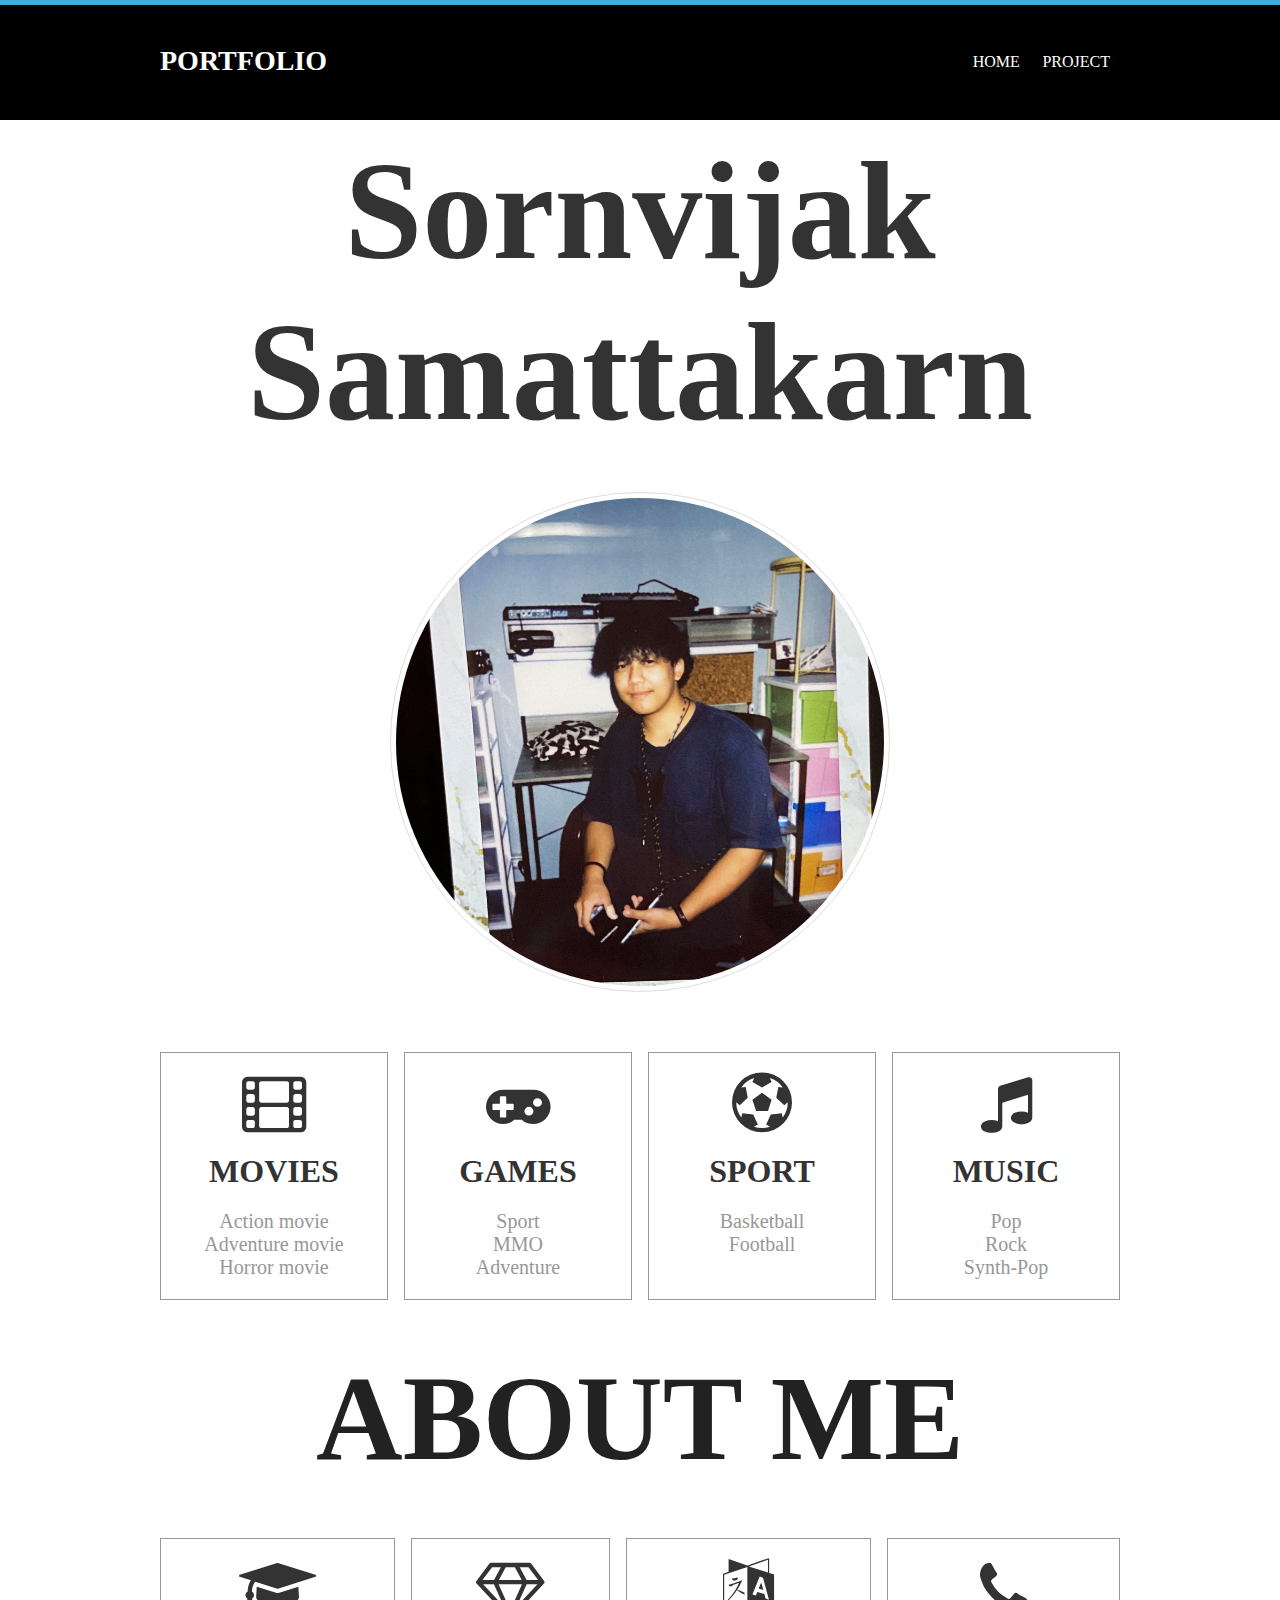
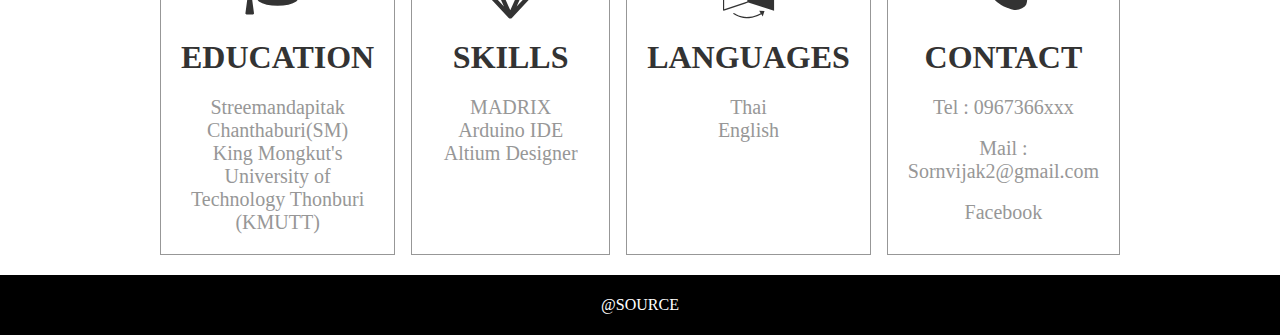
<file: index.html>
<!DOCTYPE html>
<html>
<head>
	<meta charset='utf-8'>
	<meta http-equiv='X-UA-Compatible' content='IE=edge'>
	<title>portfolio</title>
	<meta name='viewport' content='width=device-width, initial-scale=1'>
    <link rel='stylesheet' type='text/css' media='screen' href='main.css'>
    <link rel="stylesheet" href="http://stackpath.bootstrapcdn.com/font-awesome/4.7.0/css/font-awesome.min.css">
	
</head>
<body>

	<header>
        <nav>
                <div class="container">
                    <div class="nav-grid">
                        <div class="logo">
                            <h1>PORTFOLIO</h1>
                        </div>
                        <ul class="menu">
                            <li><a href="index.html">HOME</a></li>
                            <li><a href="project.html">PROJECT</a></li>
                        </ul>
                        
                    </div>
                </div>
            </nav>

    </header>

    <section class="content">
        <div class="container">
            <div class="name">
                <h1>Sornvijak
                Samattakarn
                </h1>
            </div>

            <div class="pic">
                <img src="pic/Profile.jpg" alt="profile">
            </div>
        

        <div class="hobbies">
            <div class="hobbies-grid">

                <div class="hobbies-item">
                    <i class="fa fa-film"></i>
                    <h2>Movies</h2>
                    <p>Action movie <br> Adventure  movie  <br> Horror movie</p>                   
                </div>

                <div class="hobbies-item">
                    <i class="fa fa-gamepad"></i>
                    <h2>GAMEs</h2>
                    <p>Sport <br> MMO <br> Adventure</p>  
                </div>

                <div class="hobbies-item">
                    <i class="fa fa-futbol-o"></i>
                    <h2>SPORT</h2>
                    <p>Basketball<br>Football</p>  
                </div>

                <div class="hobbies-item">
                    <i class="fa fa-music"></i>
                    <h2>Music</h2>
                    <p>Pop<br>Rock<br>Synth-Pop</p>
                </div>
            </div>
        </div>

        <div class="about_me">
            <h1>ABOUT ME</h1>
        </div>

        <div class="about_me1">
            <div class="about_me1_grid">       
                <div class="about_me1_item">
                    <i class="fa fa-graduation-cap"></i>
                    <h2>EDUCATION</h2>  
                    <p>Streemandapitak Chanthaburi(SM)
                        <br>
                        King Mongkut's University of Technology Thonburi (KMUTT)</p>
                </div>
        
                <div class="about_me1_item">
                    <i class="fa fa-diamond"></i>
                    <h2>SKILLS</h2>
                    <p>MADRIX
                        <br>
                        Arduino IDE
                        <br>
                        Altium Designer</p>
                </div>
        
                <div class="about_me1_item">
                    <i class="fa fa-language"></i>
                    <h2>Languages</h2>
                    <p>Thai <br> English</p>
                </div>
        
                <div class="about_me1_item">
                    <i class="fa fa-phone"></i>
                    <h2>Contact</h2> 
                    <p>Tel : 0967366xxx</p>
                    <br> 
                    <p>Mail : Sornvijak2@gmail.com</p>
                    <br>
                    <a href="https://www.facebook.com/profile.php?id=100003765751658">Facebook</a>
                </div>
        
            </div>
        </div>


    </div>
    </section>

    
        <div class="source">
            <div class="container">
                <div class="source-grid">
                    <div class="source-text">
                        <a href="https://www.os-templates.com/free-psd-templates/astounding">@source</a>
                    </div>
            </div>
        </div>
    </div>
            

</body>
</html>
</file>
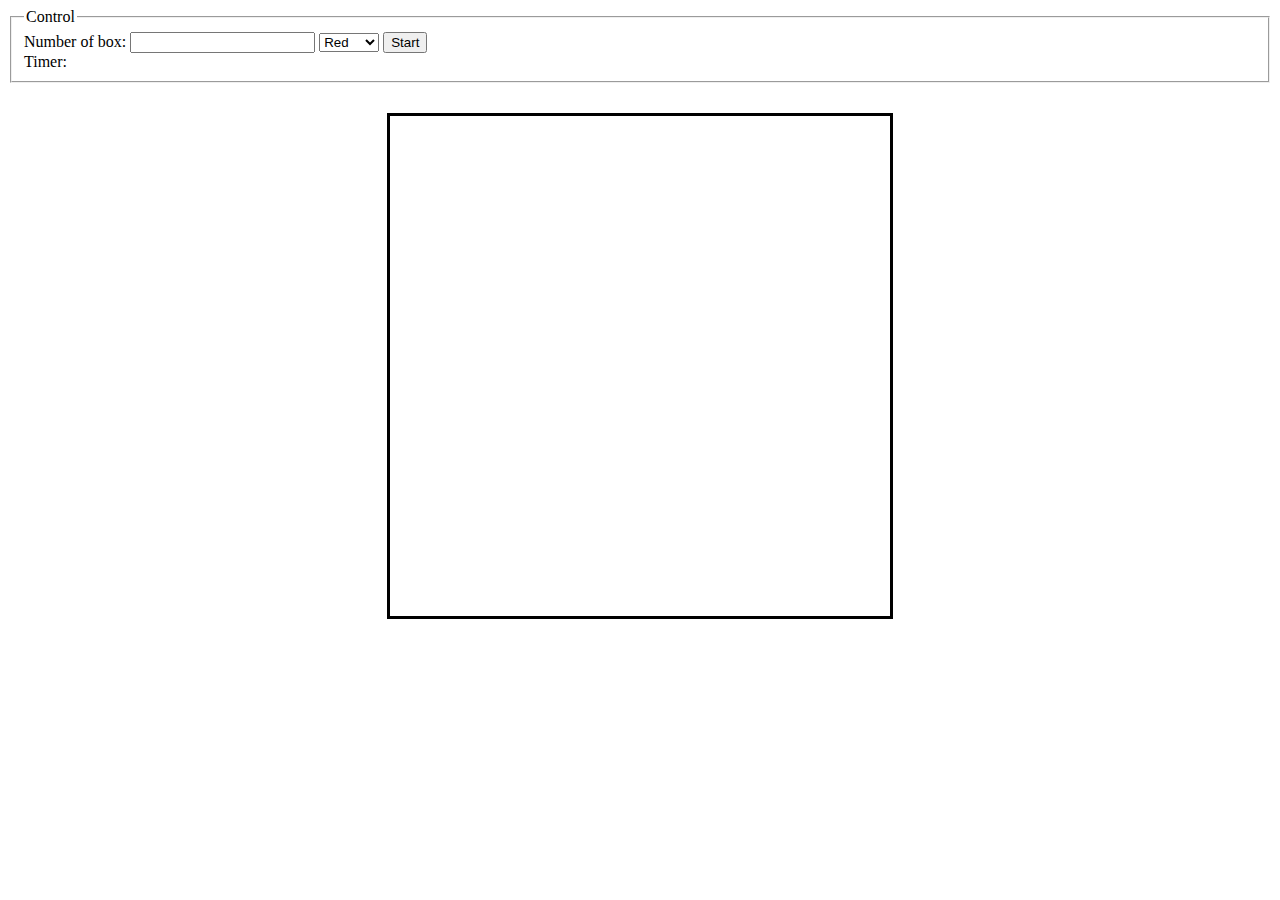
<file: Assignment/Assignment7/index.html>
<!DOCTYPE html>
<html>
	<head>
		<meta charset="UTF-8">
		<title>Square game</title>
		<script type="text/javascript" src="game.js"></script>
		<link rel="stylesheet" type="text/css" href="game.css">
	</head>
	<body>
		<!-- these codes were adapted from https://courses.cs.washington.edu/courses/cse154/17sp/lecture/more-dom/code/squares.html  -->

		<fieldset>
			<legend>Control</legend>
			Number of box: 
			<input type="text" name="numbox" id="numbox">
			<select name="color" id = "color">
  				<option value="red">Red</option>
  				<option value="blue">Blue</option>
  				<option value="green">Green</option>
			</select>
			<button id="start">Start</button>
			<div id="timerClock"> Timer:
				<div id="clock"></div>
			</div>
		</fieldset>

		
		

		<div id="game-container">
			<div id="game-layer"></div>
		</div>
	
	</body>
</html>
</file>
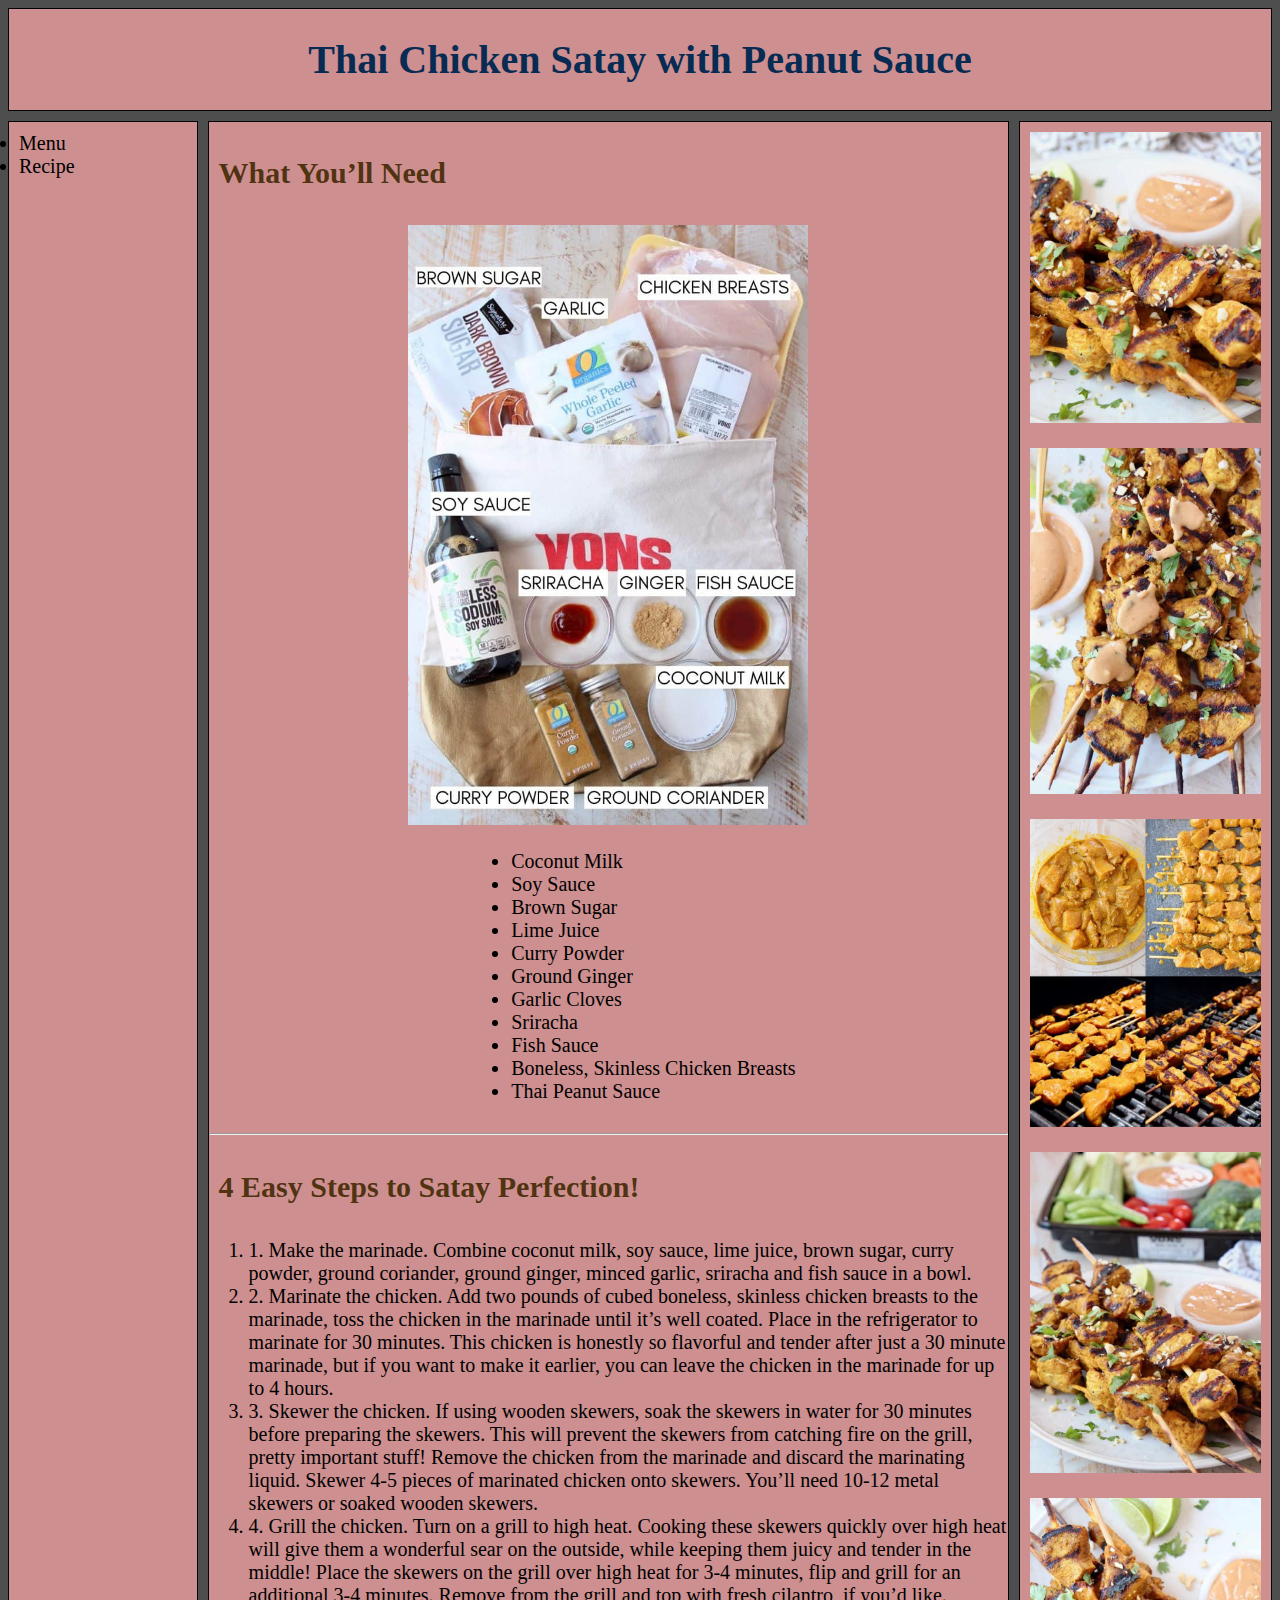
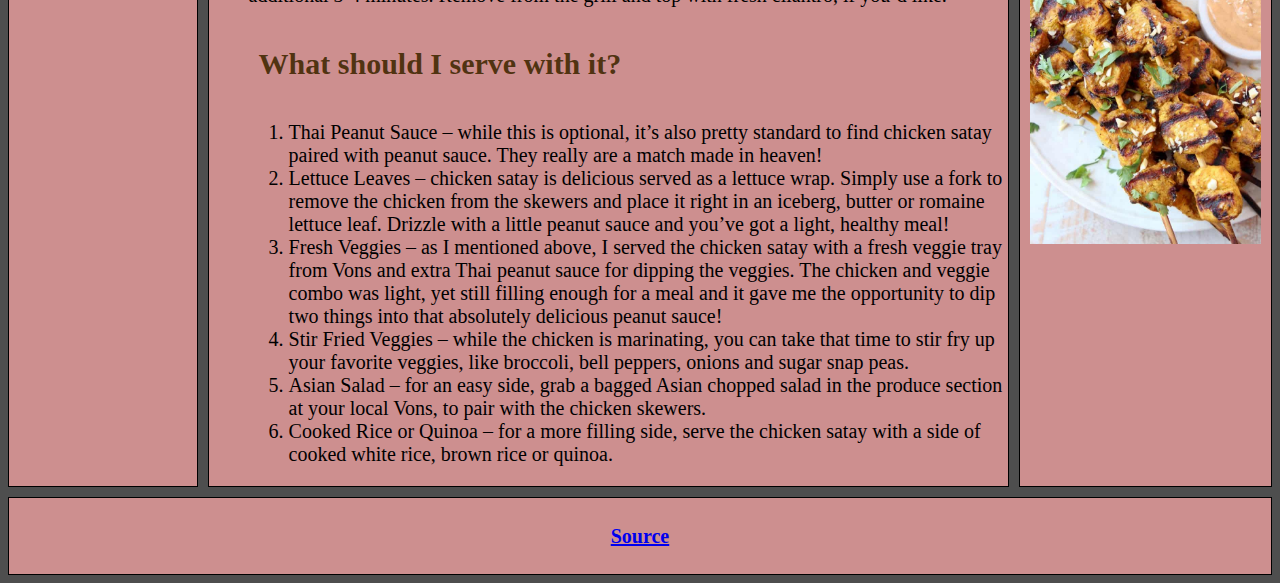
<file: Assignment/Assignment4/recipe.html>
<!DOCTYPE html>
<html>
<head>
	<meta charset='utf-8'>
	<meta http-equiv='X-UA-Compatible' content='IE=edge'>
	<title>Gluten Free General Tso’s Chicken</title>
	<meta name='viewport' content='width=device-width, initial-scale=1'>
	<link rel='stylesheet' type='text/css' media='screen' href='main.css'>
</head>
<body>
	<div class="grid-container">
        <div id="header">
		    <h1>Thai Chicken Satay with Peanut Sauce</h1>
		</div>

        <div id="main1">
        	<li>Menu</li>
			<li>Recipe</li>
		</div>

        <div id="main2">
			<h2>What You’ll Need</h2>
	        <div class="flex_container"> 
		        <div> <img src="pic/chicken-satay-ingredients.jpg" alt="chicken-1"> </div>
		</div>

        <div class = "ul1" >
            <ul>
                <div>
                    <li>Coconut Milk</li>
                    <li>Soy Sauce </li>
                    <li>Brown Sugar</li>
                    <li>Lime Juice</li>
                    <li>Curry Powder</li>
                    <li>Ground Ginger</li>
                    <li>Garlic Cloves</li>
                    <li>Sriracha</li>
                    <li>Fish Sauce</li>
                    <li>Boneless, Skinless Chicken Breasts</li>
                    <li>Thai Peanut Sauce</li> 
                </div>
            </ul>
        </div>

        <hr>   
            <h2>4 Easy Steps to Satay Perfection!</h2>
            <ol>
                <li>1. Make the marinade. Combine coconut milk, soy sauce, lime juice, brown sugar, curry powder, ground coriander, ground ginger, minced garlic, sriracha and fish sauce in a bowl.</li>
                <li>2. Marinate the chicken. Add two pounds of cubed boneless, skinless chicken breasts to the marinade, toss the chicken in the marinade until it’s well coated. Place in the refrigerator to marinate for 30 minutes. This chicken is honestly so flavorful and tender after just a 30 minute marinade, but if you want to make it earlier, you can leave the chicken in the marinade for up to 4 hours.</li>
                <li>3. Skewer the chicken. If using wooden skewers, soak the skewers in water for 30 minutes before preparing the skewers. This will prevent the skewers from catching fire on the grill, pretty important stuff! Remove the chicken from the marinade and discard the marinating liquid. Skewer 4-5 pieces of marinated chicken onto skewers. You’ll need 10-12 metal skewers or soaked wooden skewers.</li>
                <li>4. Grill the chicken. Turn on a grill to high heat. Cooking these skewers quickly over high heat will give them a wonderful sear on the outside, while keeping them juicy and tender in the middle! Place the skewers on the grill over high heat for 3-4 minutes, flip and grill for an additional 3-4 minutes. Remove from the grill and top with fresh cilantro, if you’d like.</li>
            <h3>What should I serve with it?</h3>
            <ol>
                <li>Thai Peanut Sauce – while this is optional, it’s also pretty standard to find chicken satay paired with peanut sauce. They really are a match made in heaven!</li>    
                <li>Lettuce Leaves – chicken satay is delicious served as a lettuce wrap. Simply use a fork to remove the chicken from the skewers and place it right in an iceberg, butter or romaine lettuce leaf. Drizzle with a little peanut sauce and you’ve got a light, healthy meal!</li>
                <li>Fresh Veggies – as I mentioned above, I served the chicken satay with a fresh veggie tray from Vons and extra Thai peanut sauce for dipping the veggies. The chicken and veggie combo was light, yet still filling enough for a meal and it gave me the opportunity to dip two things into that absolutely delicious peanut sauce!</li>
                <li>Stir Fried Veggies – while the chicken is marinating, you can take that time to stir fry up your favorite veggies, like broccoli, bell peppers, onions and sugar snap peas.</li>
                <li>Asian Salad – for an easy side, grab a bagged Asian chopped salad in the produce section at your local Vons, to pair with the chicken skewers.</li>
                <li>Cooked Rice or Quinoa – for a more filling side, serve the chicken satay with a side of cooked white rice, brown rice or quinoa.</li>
            </ul>
        </div>

        <div id="right">
			<div class="right_container"> 
				<div> <img src="pic/chicken-satay-1.jpg" alt="chicken-1"> </div>
		        <div> <img src="pic/chicken-satay-2.jpg" alt="chicken-2"> </div>
			    <div> <img src="pic/chicken-satay-3.jpg" alt="chicken-3"> </div>
			    <div> <img src="pic/chicken-satay-4.jpg" alt="chicken-4"> </div>
				<div> <img src="pic/chicken-satay-5.jpg" alt="chicken-5"> </div>
			</div>
		</div>
		
        <div id="footer">
			<div> 
				<h4>
					<a href="https://whitneybond.com/chicken-satay/">
						Source
					</a>
			</div>
		</div>
	</div>
</body>
</html>
</file>
<file: main.css>
* {
    margin : 0;
    padding : 0;
    box-sizing: border-box;
}
.container {
    max-width: 960px;
    width: 100%;
    margin: 0 auto;
}
header{
    width: 100%;
    height: 120px;
    background: #000000;
    border-top: 5px solid #40aed7;
}
.nav-grid{
    display: grid;
    grid-template-columns: 800px 1fr;
}
.logo{
    margin-top: 40px;
    color: white;

}
.logo h1{
    font-size: 28px;
    text-transform: uppercase;
}
ul.menu{
    display: grid;
    grid-template-columns: 1fr 1fr;
    justify-items: center;
    margin-top: 30%;
}
ul.menu li{
     list-style: none;
}
ul.menu li a{
     text-decoration: none;
     color: white;
     text-transform: uppercase;
     transition: .3s ease-in-out;
     padding: 5px 10px;
}
ul.menu li a:hover{
    background: #40aed7;
    padding: 5px 10px;
    border-radius: 5px;
}
.content{
    width: 100%;
    height: 100%;
    background: white;
}
.name{
    text-align: center;
    margin-top: 10px;
    font-size: 70px;
    color: #333333;
}
.pic{
    display: grid;
    justify-content: center;
    margin-top: 20px;
}
.pic img{
    margin-top: 20px;
    border: 1px solid #ddd;
    border-radius: 50%;
    padding: 5px;
    width: 500px;
    
}
.hobbies{
    margin-top: 60px;
    margin-bottom: 50px;
    width: 100%;
    height: auto;
}
.hobbies-grid{
    display: grid;
    grid-template-columns: repeat(4 , 1fr);
    text-align: center;
    grid-gap: 1rem;
}
.hobbies-item{
    border: 1px solid #979797;
    padding: 20px;
    translate: .3s ease-in-out;
}
.hobbies-item .fa{
    font-size: 60px;
    color: #333333;
}
.hobbies-item h2{
    font-size: 32px;
    text-transform: uppercase;
    color: #333333;
    margin: 20px 0px;
}
.hobbies-item p{
    font-size: 20px;
    color: #979797;
}
.hobbies-item:hover{
    border: 1px solid #40aed7;
    padding: 20px;
    background: #40aed7;
}
.hobbies-item:hover .fa{
    font-size: 60px;
    color: #ffffff;
}
.hobbies-item:hover h2{
    font-size: 32px;
    text-transform: uppercase;
    color: #ffffff;
    margin: 20px 0px;
}
.hobbies-item:hover p{
    font-size: 20px;
    color: #ffffff;
}
.about_me{
    text-align: center;
    margin-bottom: 50px;
    font-size: 60px;
    color: #222222;
}
.about_me1{
    width: 100%;
    height: auto;
}
.about_me1_grid{
    margin-bottom: 20px;
    display: grid;
    grid-template-columns: repeat(4 , 1fr);
    text-align: center;
    grid-gap: 1rem;
}
.about_me1_item{
    border: 1px solid #979797;
    padding: 20px;
    translate: .3s ease-in-out;
}
.about_me1_item .fa{
    font-size: 60px;
    color: #333333;
}
.about_me1_item h2{
    font-size: 32px;
    text-transform: uppercase;
    color: #333333;
    margin: 20px 0px;
}
.about_me1_item p{
    font-size: 20px;
    color: #979797;
}
.about_me1_item a{
    text-decoration: none;
    font-size: 20px;
    color: #979797;
}
.about_me1_item:hover{
    border: 1px solid #40aed7;
    padding: 20px;
    background: #40aed7;
}
.about_me1_item:hover .fa{
    font-size: 60px;
    color: #ffffff;
}
.about_me1_item:hover h2{
    font-size: 32px;
    text-transform: uppercase;
    color: #ffffff;
    margin: 20px 0px;
}
.about_me1_item:hover p{
    font-size: 20px;
    color: #ffffff;
}
.about_me1_item:hover a{
    font-size: 20px;
    color: #ffffff;
}
.source{
    width: 100%;
    height: 60px;
    background: #000000;
}
.source-grid{
    display: grid;
    height: 60px;
    color: #979797;
    align-content: center;
}
.source-text{
    justify-self: center;
}
.source-text a{
    text-decoration: none;
    color: white;
    text-transform: uppercase;
    transition: .3s ease-in-out;
    padding-top: 5px;
}
.source-text a:hover{
    background: #40aed7;
    padding: 5px 10px;
    border-radius: 5px;
}





/* project */

.project{
    width: 100%;
    height: auto;
}
.project-grid{
    margin-top: 20px;
    display: grid;
    grid-template-columns: repeat(3,2fr);
    
}
.project-item img{
    width: 100%;
    border: 1px solid #ddd;
    padding: 3px;
    width: 250px;
    transition: .3s ease-in-out;
}
.project-item img:hover{
    border: 1px solid #ddd;
    padding: 3px;
    width: 500px;
}
.project-name{
    text-align: center;
    margin-top: 20px;
    margin-bottom: 20px;
    border-bottom: 1px solid #979797;
}
.project-name h1{
    font-size : 24px;
}
.project-name p{
    margin-top: 10px;
    font-size : 18px;
    margin-bottom: 10px;
}
.assignment{
    text-align: center;
    margin-bottom: 30px;
    font-size: 50px;
    color: #222222;
    text-transform: uppercase;
}
.work_grid{
    margin-top: 20px;
    display: grid;
    grid-template-columns: repeat(4,1fr);
    margin-bottom: 20px;
}
.work_item{
    translate: .3s ease-in-out;
    text-align: center;
}
.work_item a{
    text-decoration: none;
    font-size: 20px;
    color: #979797;
    padding: 5px 10px;
}
.work_item a:hover{
    background: #40aed7;
    padding: 5px 10px;
    border-radius: 5px;
    color: #ffffff;
}

@media only screen and (max-width:950px){

    header{
        height: auto;
    }
    .logo h1{
        font-size: 55px;
    }
    .nav-grid{
        text-align: center;
        grid-template-columns: 1fr;
    }
    ul.menu{
        grid-template-columns: 1fr 1fr;
    }
    ul.menu li{
        height: 3rem;
        margin-bottom: 10px;
    }
    .name{
        font-size: 50px;
        text-align: center;
    }
    .hobbies-grid{
        grid-template-columns: 1fr 1fr;
        justify-items: center;
    }
    .hobbies-item{
        width: 90%;
    }
    .about_me{
        font-size: 50px;
    }
    .about_me1_grid{
        grid-template-columns: repeat(2,1fr);
        justify-items: center;
    }
    .about_me1_item{
        width: 90%;
    }
    .project-grid{
        grid-template-columns: 1fr 1fr ;
        justify-items: center;
    }
    .project-name p{
        font-size: 18px;
        text-align: center;
    }
    .assignment{
        font-size: 30px;
        text-align: center;
    }
    .work_grid{
        grid-template-columns: 1fr 1fr;
        justify-items: center;
    }
    .work_item{
        height: 25px;
        margin-bottom: 10px;
    }
    .project-item img:hover{
        border: 1px solid #ddd;
        padding: 3px;
        width: 350px;
    }
    .source{
        height: auto;
    }
}

@media only screen and (max-width:768px){

    header{
        height: auto;
    }
    .logo h1{
        font-size: 55px;
    }
    .nav-grid{
        text-align: center;
        grid-template-columns: auto;
    }
    ul.menu{
        grid-template-columns: auto;
    }
    ul.menu li{
        height: 3rem;
        margin-bottom: 10px;
    }
    .name{
        font-size: 40px;
        text-align: center;
    }
    .hobbies-grid{
        grid-template-columns: auto;
        justify-items: center;
    }
    .hobbies-item{
        width: 90%;
    }
    .about_me{
        font-size: 50px;
    }
    .about_me1_grid{
        grid-template-columns: auto;
        justify-items: center;
    }
    .about_me1_item{
        width: 90%;
    }
    .project-grid{
        grid-template-columns: auto ;
        justify-items: center;
    }
    .project-name p{
        font-size: 18px;
        text-align: center;
    }
    .assignment{
        font-size: 30px;
        text-align: center;
    }
    .work_grid{
        grid-template-columns: auto;
        justify-items: center;
    }
    .work_item{
        height: 25px;
        margin-bottom: 10px;
    }
    .project-item img:hover{
        border: 1px solid #ddd;
        padding: 3px;
        width: 350px;
    }
    .source{
        height: auto;
    }
}

@media only screen and (max-width:480px){

    header{
        height: auto;
    }
    .logo h1{
        font-size: 45px;
    }
    .nav-grid{
        text-align: center;
        grid-template-columns: 1fr;
    }
    ul.menu{
        grid-template-columns: 1fr;
    }
    ul.menu li{
        height: 2rem;
        margin-bottom: 10px;
    }
    .name{
        font-size: 20px;
        text-align: center;
    }
    .pic img{
        margin-top: 20px;
        border: 1px solid #ddd;
        border-radius: 50%;
        padding: 5px;
        width: 200px;
        
    }
    .hobbies-grid{
        grid-template-columns: 1fr;
        justify-items: center;
    }
    .hobbies-item{
        width: 80%;
    }
    .about_me{
        font-size: 20px;
    }
    .about_me1_grid{
        grid-template-columns: 1fr;
        justify-items: center;
    }
    .about_me1_item{
        width: 80%;
    }
    .project-grid{
        grid-template-columns: 1fr;
        justify-items: center;
    }
    .project-name p{
        font-size: 16px;
        text-align: center;
    }
    .assignment{
        font-size: 25px;
        text-align: center;
    }
    .work_grid{
        grid-template-columns: 1fr;
        justify-items: center;
    }
    .work_item{
        height: 25px;
        margin-bottom: 10px;
    }
    .project-item img:hover{
        border: 1px solid #ddd;
        padding: 3px;
        width: 350px;
    }
    .source{
        height: auto;
    }
}
</file>
<file: Assignment/Assignment7/game.css>
#game-container {
	margin-top: 30px;
    display: flex;
    justify-content: space-around;
}

#game-layer {
    position: relative;
    width: 500px;
    height: 500px;
    
    border: 3px solid black;
}

.game {
    position: absolute;
    width: 25px;
    height: 25px;
    border: 3px solid black;
}

.red{
    background-color: red; 
}
.blue{
    background-color: blue; 
}

.green{
    background-color: green; 
}
</file>
<file: Assignment/Assignment4/main.css>
img{
    width: 400px;;
}

h1{
    text-align: center;
    color: rgb(7, 43, 83);
	font-family: Georgia, 'Times New Roman', Times, serif; 
}
.hr1{
    text-align: center;
}

ul {
	display: flex;
	flex-wrap: wrap;
    justify-content: center;
}

.ul1{
    text-align: left;
    display: flex;
    width: 100%;
	font-size: 20px;
	justify-content: center;
	
}
.flex_container{
    display: flex;
    flex-wrap: wrap;
    width: 100%; 
    justify-content: center;
  
}

.right_container{
    display: flex;
	flex-wrap: wrap;
    justify-content: center;
  
}
.right_container > div {
	width: 300px;
	padding: 10px;

}
.right_container  div img {
	width: 100%;
}

h2{
    text-align: left;
    color: rgba(63, 38, 0, 0.877);
    font-family: Georgia, 'Times New Roman', Times, serif; 
	font-size: 30px;
	padding: 10px;
}
h3{
    text-align: left;
    color: rgb(63, 38, 0, 0.877);
    font-family: Georgia, 'Times New Roman', Times, serif; 
	font-size: 30px;
	padding: 10px;
}
h4{
    font-size: 20px;
    text-align: center;
}
ol{
    font-size: 20px;
}



ul div {
    margin-left: 50px ;
}
body{
	background-color: rgb(78, 78, 78);
}
.grid-container{
	display: grid;
	grid-template-columns: 15% auto 20%;
	grid-gap: 10px;
 }
 
 .grid-container > div{
	 border: 1px solid black;
	 font-size: 20px;
	 background-color: rgba(243, 162, 162, 0.767);
 }
 
 #header{
	 grid-column: 1 / span 3;
 }
 
 #main1{
	 grid-column: 1 / span 1;
	 padding: 10px;
 }
 
 #main2{
	 grid-column: 2 / span 1;
 
 }
 #right{
	 grid-column: 3 / span 1;
 
 }
 
 #footer{
	 grid-column: 1 / span 3;
 }
 
 
 
 @media only screen and (max-width: 767px){
	 .grid-container{
		 display: grid;
		 grid-template-columns: auto 20%;
		 grid-gap: 10px;
	 }
	 #header{
		 grid-column: 1 / span 2;
	 }
	 
	 #main1{
		 grid-column: 1 / span 2;
		 text-align: left;
	 }
	 
	 #main2{
		 grid-column: 1 / span 1;
	 
	 }
	 #right{
		 grid-column: 2 / span 1;
	 
	 }
	 
	 #footer{
		 grid-column: 1 / span 2;
	 }
 }
 
 @media only screen and (max-width: 500px){
	 .grid-container{
		 display: grid;
		 grid-template-columns: auto ;
		 grid-gap: 10px;
	 }
	 #header{
		 grid-column: 1 / span 1;
	 }
	 
	 #main1{
		 grid-column: 1 / span 1;
		 
	 }
	 
	 #main2{
		 grid-column: 1 / span 1;
	 
	 }
	 #right{
		 grid-column: 1 / span 1;
	 
	 }
	 
	 #footer{
		 grid-column: 1 / span 1;
	 }
 }
</file>
